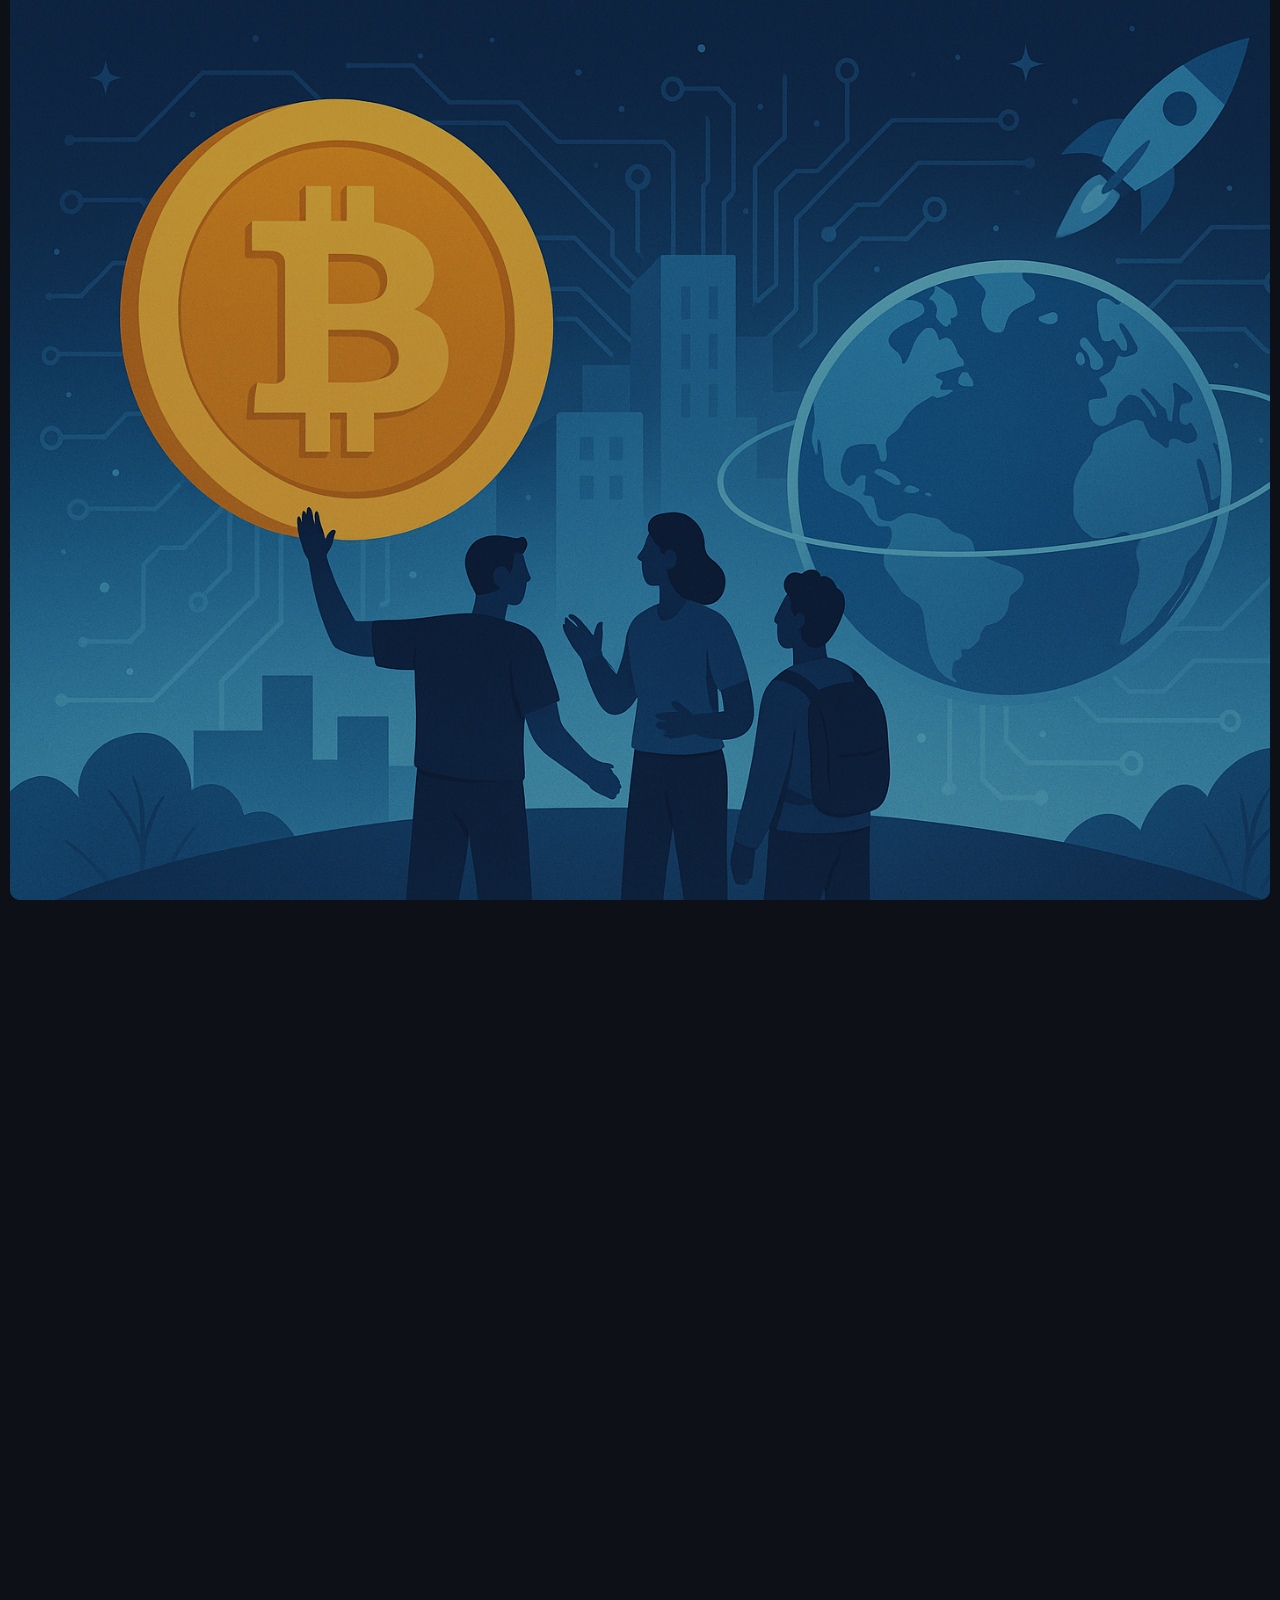
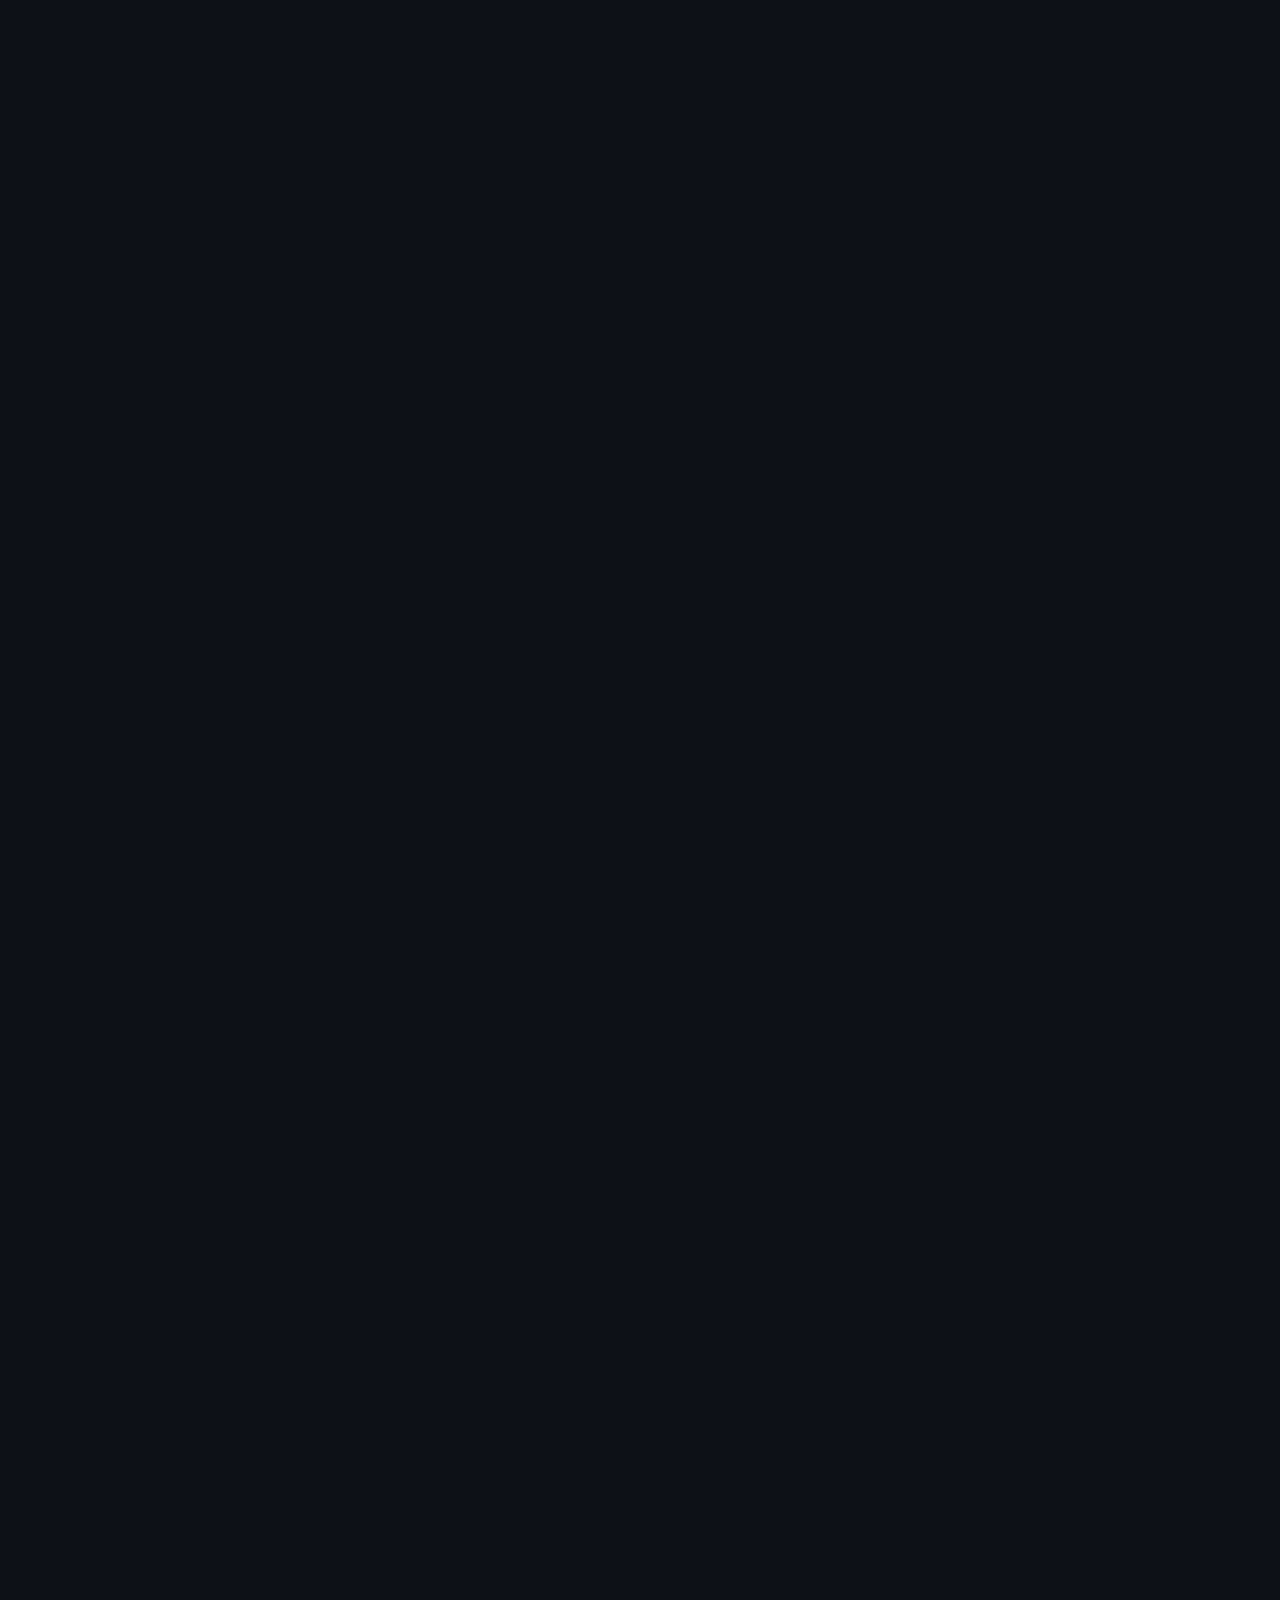
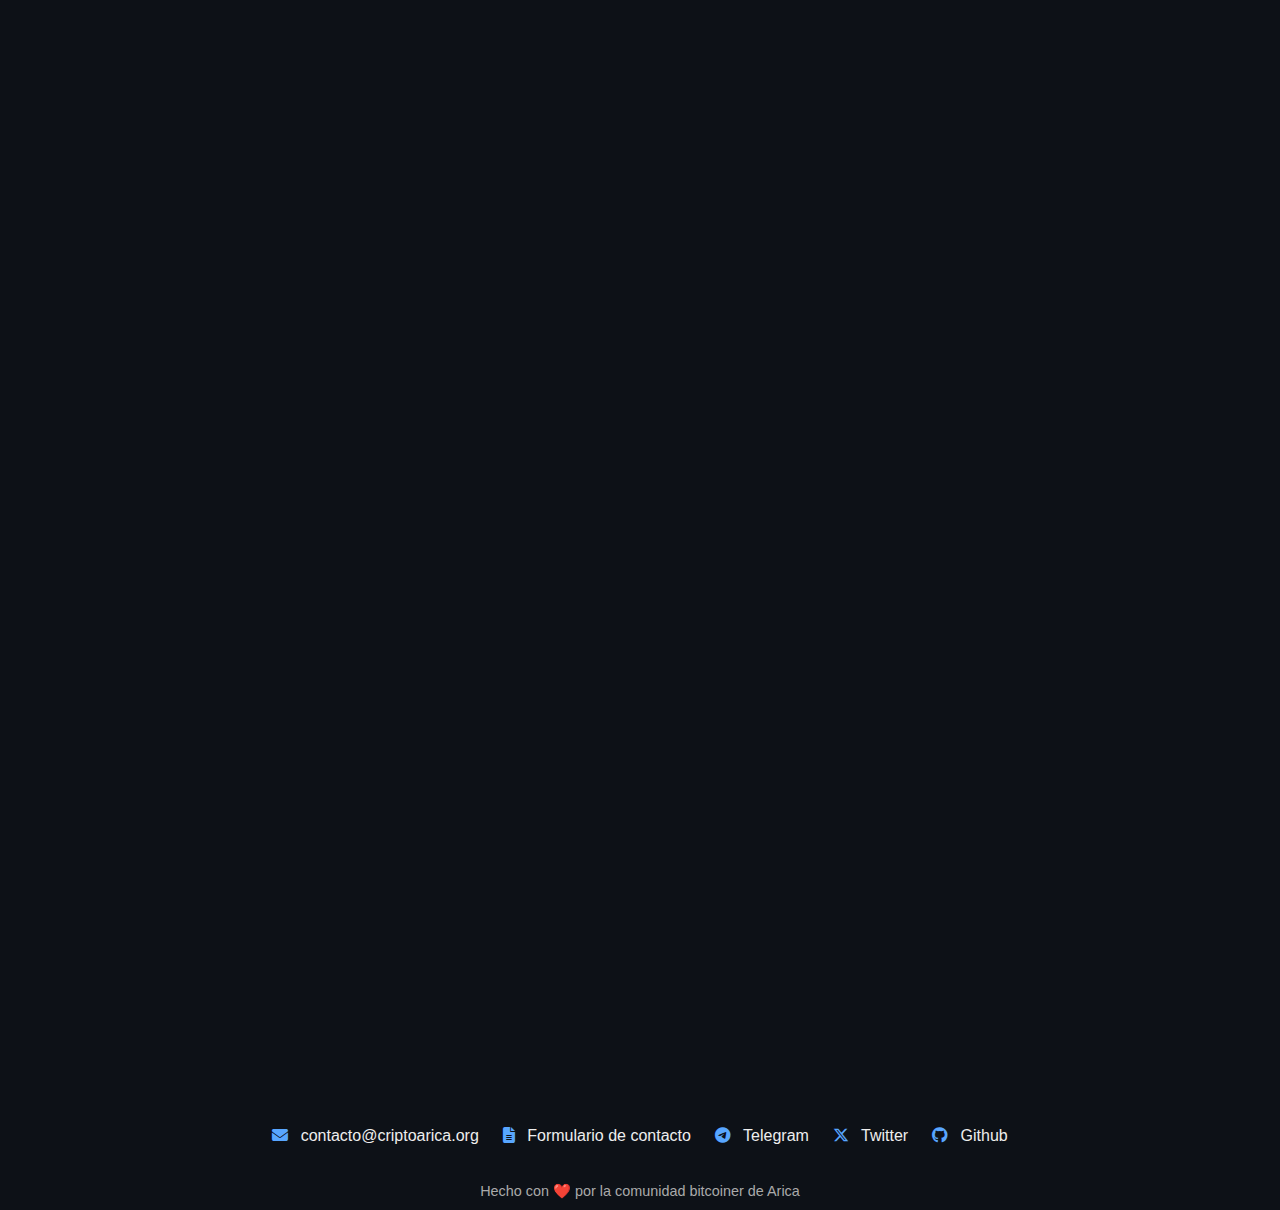
<file: index.html>
<!DOCTYPE html>
<html lang="es">
<head>
  <!-- Essential Meta -->
  <meta charset="UTF-8">
  <meta name="viewport" content="width=device-width, initial-scale=1.0">
  <title>CriptoArica - ₿itcoin en tu ciudad</title>
  <meta name="description" content="CriptoArica: Aprende, compra y usa Bitcoin en tu ciudad. Recursos, guías y herramientas para impulsar la adopción de ₿itcoin en Arica.">
  <meta name="keywords" content="Bitcoin, CriptoArica, Arica, criptomonedas, Lightning, BTC, educación Bitcoin, compra Bitcoin, P2P">
  <meta name="author" content="CriptoArica">

  <!-- Canonical -->
  <link rel="canonical" href="https://criptoarica.org">

  <!-- Favicon & Icons -->
  <link rel="icon" type="image/png" href="/assets/img/favicon-96x96.png" sizes="96x96">
  <link rel="icon" type="image/svg+xml" href="/assets/img/favicon.svg">
  <link rel="shortcut icon" href="/assets/img/favicon.ico" type="image/x-icon">
  <link rel="apple-touch-icon" sizes="180x180" href="/assets/img/apple-touch-icon.png">
  <link rel="manifest" href="/assets/img/site.webmanifest">

  <!-- Preconnect for FontAwesome (performance boost) -->
  <link rel="preconnect" href="https://cdnjs.cloudflare.com" crossorigin>

  <!-- Stylesheets -->
  <link rel="stylesheet" href="./assets/css/main.css">
  <link rel="stylesheet" href="https://cdnjs.cloudflare.com/ajax/libs/font-awesome/6.5.0/css/all.min.css">

  <!-- Social: Open Graph -->
  <meta property="og:title" content="CriptoArica - ₿itcoin en tu ciudad">
  <meta property="og:description" content="Recursos, guías y herramientas para usar y aceptar Bitcoin en Arica.">
  <meta property="og:image" content="https://criptoarica.org/assets/img/social-preview.png">
  <meta property="og:url" content="https://criptoarica.org">
  <meta property="og:type" content="website">

  <!-- Social: Twitter Card -->
  <meta name="twitter:card" content="summary_large_image">
  <meta name="twitter:title" content="CriptoArica - ₿itcoin en tu ciudad">
  <meta name="twitter:description" content="Recursos, guías y herramientas para usar y aceptar Bitcoin en Arica.">
  <meta name="twitter:image" content="https://criptoarica.org/assets/img/social-preview.png">

  <!-- Structured Data: Organization Schema -->
  <script type="application/ld+json">
  {
    "@context": "https://schema.org",
    "@type": "Organization",
    "name": "CriptoArica",
    "url": "https://criptoarica.org",
    "logo": "https://criptoarica.org/assets/img/logo.png",
    "sameAs": [
      "https://twitter.com/CriptoArica",
      "https://facebook.com/CriptoArica"
    ],
    "description": "Recursos y herramientas para impulsar la adopción de Bitcoin en Arica.",
    "address": {
      "@type": "PostalAddress",
      "addressLocality": "Arica",
      "addressCountry": "CL"
    }
  }
  </script>

  <!-- Main Script (deferred for performance) -->
  <script src="./js/components/main.js" defer></script>
</head>
<body>
    <div id="header" class="site-header"></div>
    <main>
        <div class="hero">
     
            <div class="hero-content">
                <h1>CriptoArica.org</h1>
                <p>Únete a una comunidad que cree en la autosoberanía, la privacidad y el futuro sin intermediarios. Aprendemos, compartimos y adoptamos Bitcoin de verdad.</p>
                
                <div class="cta-group">
                  <a href="#resources" class="cta-button">
                    <i class="fas fa-book-open"></i> Explora nuestros recursos
                  </a>
                  <a href="#comprar" class="cta-button">
                    <i class="fas fa-coins"></i> Comprar Bitcoin
                  </a>
                  <a href="#aceptar" class="cta-button">
                    <i class="fas fa-store"></i> Vender con Bitcoin
                  </a>
                </div>
              </div>
        </div>
        
        <section id="aceptar" class="highlight fade-in">
         
            <h2>¡Orgullosos de traer el primer comercio en Arica que acepta Bitcoin!</h2>
            <p>
              Nos enorgullece anunciar que, como comunidad, dimos un paso concreto hacia la adopción real de Bitcoin en Arica. 
              Acompañamos a <strong>El Horno Pizzeria</strong> en la implementación de pagos tanto <strong>on-chain</strong> como a través de <strong>Lightning Network</strong>, permitiendo a cualquier persona pagar con Bitcoin de forma rápida, segura y sin intermediarios.
            </p>
            <p>
              Este es solo el comienzo. Nuestro objetivo es seguir ayudando a más comercios locales a sumarse a esta red descentralizada, brindando herramientas, capacitación y soporte técnico.
            </p>
            <blockquote>
              “No se trata solo de aceptar otra forma de pago. Se trata de formar parte de una revolución financiera que devuelve el poder a las personas.”  
            </blockquote>
            <a href="#contacto" class="cta-btn disabled">Aceptar Bitcoin en mi negocio local</a>
        </section>

        <section class="por-que-bitcoin fade-in">
            <h2>¿Por qué Bitcoin?</h2>
            <div class="benefits-grid">
              <div class="benefit">
                <i class="fas fa-user-lock fa-2x"></i>
                <h3>Privacidad y control total</h3>
                <p>Usa tu dinero sin pedir permiso. Custodia tus fondos sin bancos ni gobiernos.</p>
              </div>
              <div class="benefit">
                <i class="fas fa-globe fa-2x"></i>
                <h3>Red global, poder local</h3>
                <p>Bitcoin funciona en cualquier parte del mundo, y empieza contigo, aquí.</p>
              </div>
              <div class="benefit">
                <i class="fas fa-graduation-cap fa-2x"></i>
                <h3>Educación real y sin atajos</h3>
                <p>No prometemos rendimientos, enseñamos principios. Acá se viene a entender, no a especular.</p>
              </div>
            </div>
          </section>

   
        <section class="quienes-somos fade-in">
            <h2><i class="fas fa-user-friends"></i> ¿Quiénes Somos?</h2>
            <p>
              Somos una comunidad de bitcoiners locales que cree en la autosoberanía, la educación y la colaboración. Para nosotros, <strong>Bitcoin no es solo un activo: es una herramienta para construir un futuro más libre y justo</strong>.
            </p>
            <p>
              Nos reunimos para aprender juntos, compartir experiencias reales, ayudarnos entre pares y fomentar el uso consciente y práctico de Bitcoin en nuestra ciudad.
            </p>
          </section>
          


        <section class="que-hacemos fade-in">
            <h2><i class="fas fa-hands-helping"></i> ¿Qué hacemos en la comunidad?</h2>
            <ul class="acciones-comunidad">
              <li><i class="fas fa-users"></i> Encuentros mensuales presenciales</li>
              <li><i class="fas fa-wallet"></i> Talleres prácticos de uso de wallets</li>
              <li><i class="fas fa-comments"></i> Charlas y debates sobre la filosofía de Bitcoin</li>
              <li><i class="fas fa-hands"></i> Ayuda entre pares para comprar, vender o aceptar BTC</li>
              <li><i class="fas fa-store"></i> Campañas para que comercios locales acepten Bitcoin</li>
              <li><i class="fas fa-building"></i> Organización de espacios y actividades locales</li>
              <li><i class="fas fa-calendar-alt"></i> Eventos, meetups y workshops</li>
              <li><i class="fas fa-comments-dollar"></i> Foros y canales abiertos de conversación</li>
            </ul>
          </section>
          

        <section id="resources" class="resources fade-in">
            <h2 style="text-align: center;">Explora nuestros recursos</h2>
            <div class="grid">
                <div class="card" onclick="goTo('glosario')">
                    <h3><i class="fas fa-book-open"></i> Glosario DeFi</h3>
                    <p>Términos esenciales para entender el ecosistema descentralizado.</p>
                </div>
                <div class="card" onclick="goTo('estrategias')">
                    <h3><i class="fas fa-chart-line"></i> Estrategias de Portafolio</h3>
                    <p>Ideas para resguardar tu capital con criptomonedas.</p>
                </div>
                <div class="card" onclick="goTo('blockchain')">
                    <h3><i class="fas fa-globe"></i> Recursos Blockchain</h3>
                    <p>Enlaces útiles, exploradores, estadísticas y herramientas.</p>
                </div>
                <div class="card" id ="comprar" onclick="goTo('comprar')">
                    <h3>⇄ ¿Cómo comprar ₿itcoin?</h3>
                    <p>Guía para adquirir BTC fácilmente en Chile y P2P.</p>
                </div>
                <div class="card" onclick="goTo('robosats')">
                    <h3><i class="fas fa-robot"></i> RoboSats</h3>
                    <p>Privacidad y soberanía al comprar bitcoin entre pares.</p>
                </div>
                <div class="card" onclick="goTo('comunidad')">
                    <h3><i class="fas fa-network-wired"></i> Comunidad</h3>
                    <p>Meetups, talleres, y oportunidades para participar.</p>
                </div>
            </div>
        </section>

            <section class="cta-main fade-in">
                <h2><i class="fas fa-bullhorn"></i> Esto recién comienza. Y tu participación importa.</h2>
                <p>
                  <i class="fas fa-seedling"></i> Si alguna vez sentiste que el sistema tradicional no te representa del todo, aquí vas a encontrar nuevas perspectivas.<br>
                  <i class="fas fa-users"></i> Bitcoin no se vende, se entiende. Y en comunidad, mucho mejor.
                </p>
              
                <div class="evento-destacado">
                  <h3><i class="fas fa-calendar-alt"></i> Próximo Evento</h3>
                  <p><strong><i class="fas fa-clock"></i> Viernes 04 de Julio</strong> – Meetup Bitcoiner en <em>Arica</em></p>
                  <a href="https://forms.gle/5XtWmJvQcL9SvV3VA" class="evento-button disabled">
                    <i class="fas fa-check-circle"></i> Confirmar asistencia
                  </a>
                </div>
              
                <a href="https://forms.gle/5XtWmJvQcL9SvV3VA" class="cta-button disabled">
                  <i class="fas fa-user-plus"></i> Quiero sumarme a la comunidad
                </a>
              </section>
              
    
    </main>
    <div id="footer" class="site-footer"></div>
  
   
    <script type="module">
      import { loadLayout } from './js/components/layout.js';
    
      loadLayout(); // <-- CALL the function
    </script>
    
   
    <!-- <script src="js/main.js"></script> -->
    <!-- <script type="module" src="js/main.js"></script> -->



</body>
  
</html>
</file>
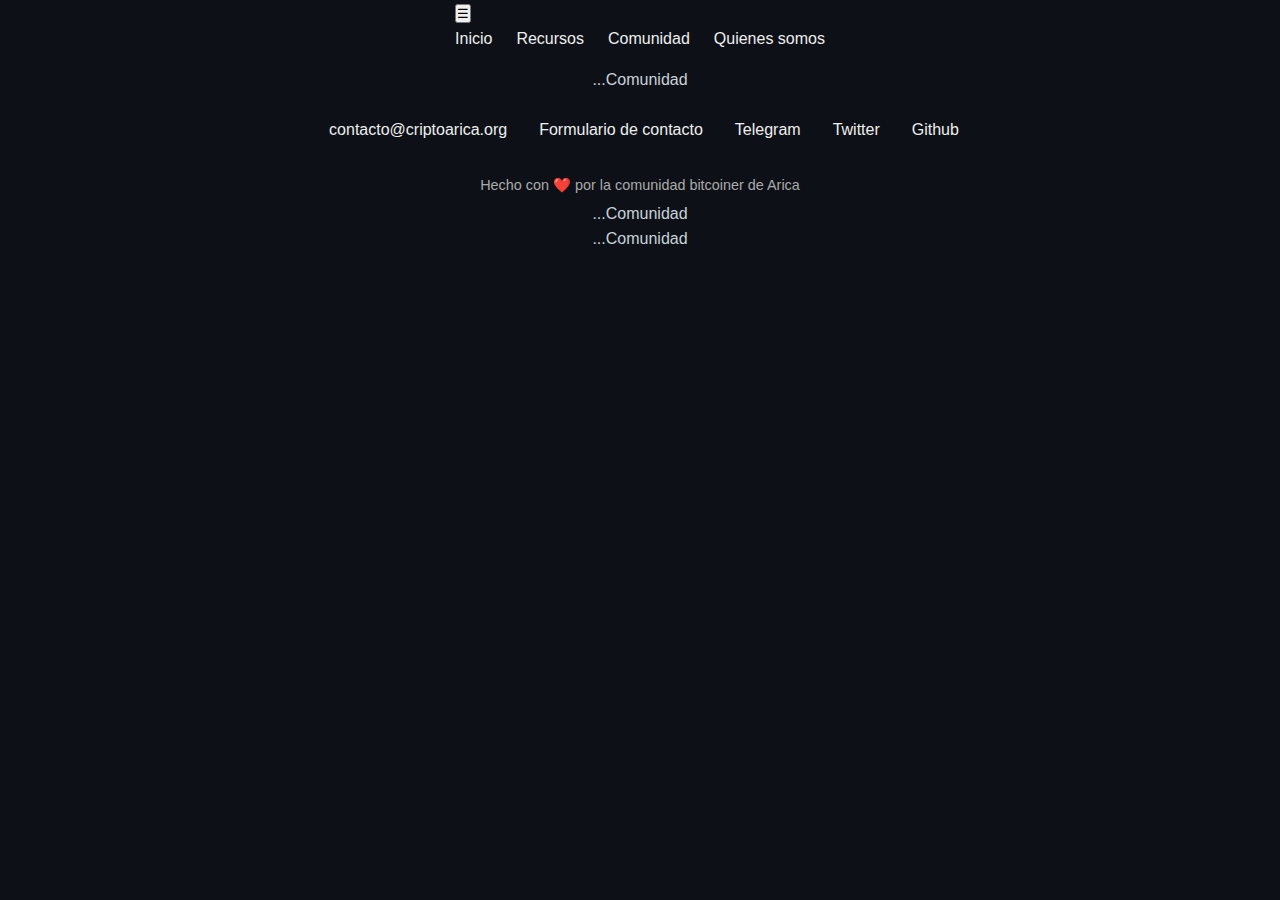
<file: comunidad.html>
<!DOCTYPE html>
<html lang="en">
<head>
    <meta charset="UTF-8">
    <meta name="viewport" content="width=device-width, initial-scale=1.0">
    <link rel="stylesheet" href="./assets/css/main.css" />

    <title>Document</title>
</head>
<body>
    <div id="header"></div>
    <main>...Comunidad</main>
    <div id="footer"></div>
  
    <!-- place header and footer -->
    <script type="module">
        import { loadLayout } from './js/components/layout.js';
        loadLayout();
    </script>
      
</body>
  
</html><!DOCTYPE html>
<html lang="en">
<head>
    <meta charset="UTF-8">
    <meta name="viewport" content="width=device-width, initial-scale=1.0">
    <link rel="stylesheet" href="./assets/css/main.css" />

    <title>Document</title>
</head>
<body>
    <div id="header"></div>
    <main>...Comunidad</main>
    <div id="footer"></div>
  
    <!-- place header and footer -->
    <script type="module">
        import { loadLayout } from './js/components/layout.js';
        loadLayout();
    </script>
      
</body>
  
</html><!DOCTYPE html>
<html lang="en">
<head>
    <meta charset="UTF-8">
    <meta name="viewport" content="width=device-width, initial-scale=1.0">
    <link rel="stylesheet" href="./assets/css/main.css" />

    <title>Document</title>
</head>
<body>
    <div id="header"></div>
    <main>...Comunidad</main>
    <div id="footer"></div>
  
    <!-- place header and footer -->
    <script type="module">
        import { loadLayout } from './js/components/layout.js';
        loadLayout();
    </script>
      
</body>
  
</html>
</file>
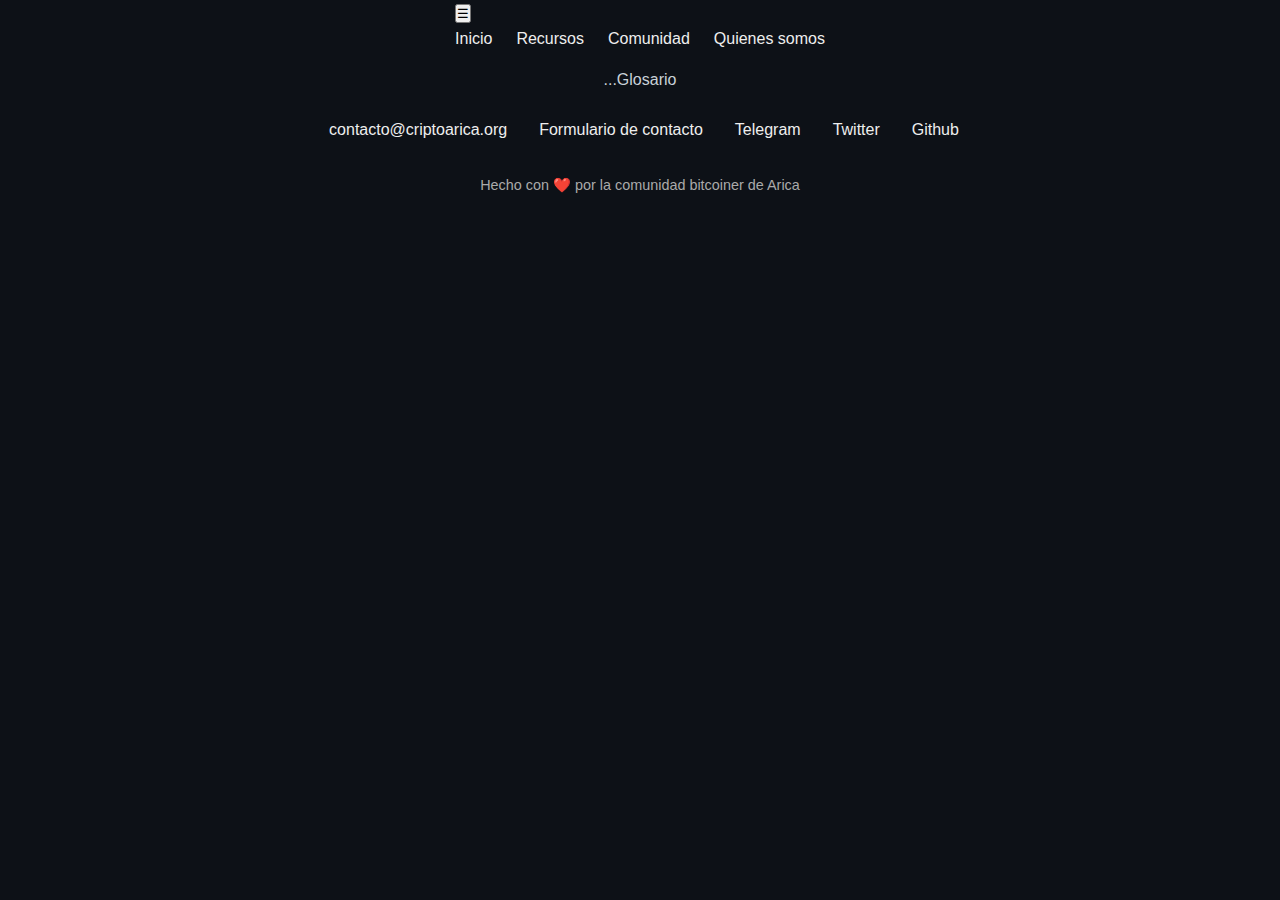
<file: glosario.html>
<!DOCTYPE html>
<html lang="en">
<head>
    <meta charset="UTF-8">
    <meta name="viewport" content="width=device-width, initial-scale=1.0">
    <link rel="stylesheet" href="./assets/css/main.css" />

    <title>Document</title>
</head>
<body>
    <div id="header"></div>
    <main>...Glosario</main>
    <div id="footer"></div>
  
    <!-- place header and footer -->
    <script type="module">
        import { loadLayout } from './js/components/layout.js';
        loadLayout();
    </script>
      
</body>
  
</html>
</file>
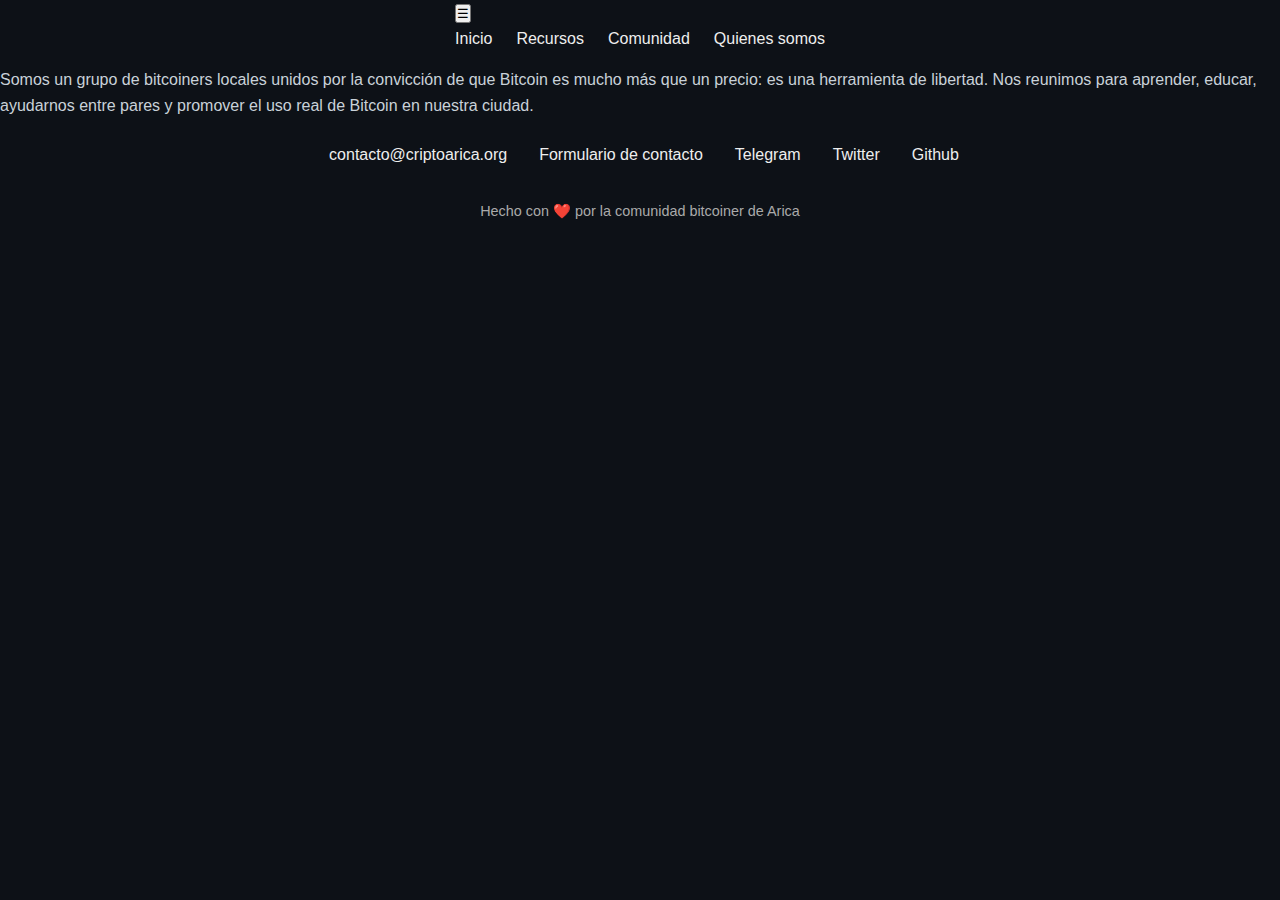
<file: nosotros.html>
<!DOCTYPE html>
<html lang="en">
<head>
    <meta charset="UTF-8">
    <meta name="viewport" content="width=device-width, initial-scale=1.0">
    <link rel="stylesheet" href="./assets/css/main.css" />

    <title>Document</title>
</head>
<body>
    <div id="header"></div>
    <main>
        Somos un grupo de bitcoiners locales unidos por la convicción de que Bitcoin es mucho más que un precio: es una herramienta de libertad. Nos reunimos para aprender, educar, ayudarnos entre pares y promover el uso real de Bitcoin en nuestra ciudad.

    </main>
    <div id="footer"></div>
  
    <!-- place header and footer -->
    <script type="module">
        import { loadLayout } from './js/components/layout.js';
        loadLayout();
    </script>
      
</body>
  
</html>
</file>
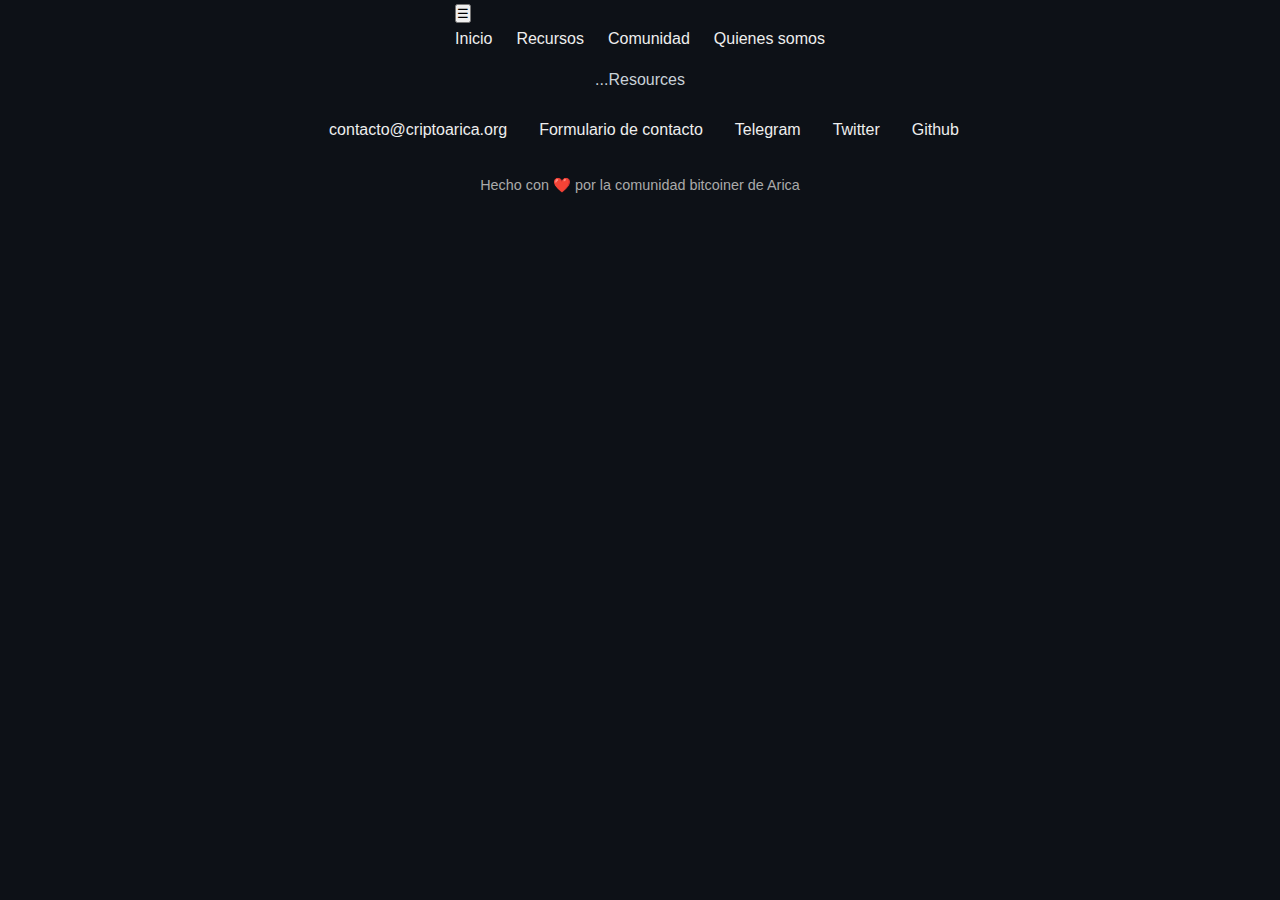
<file: resources.html>
<!DOCTYPE html>
<html lang="en">
<head>
    <meta charset="UTF-8">
    <meta name="viewport" content="width=device-width, initial-scale=1.0">
    <link rel="stylesheet" href="./assets/css/main.css" />

    <title>Document</title>
</head>
<body>
    <div id="header"></div>
    <main>...Resources</main>
    <div id="footer"></div>
  
    <!-- place header and footer -->
    <script type="module">
        import { loadLayout } from './js/components/layout.js';
        loadLayout();
    </script>
      
</body>
  
</html>
</file>
<file: assets/css/main.css>
* {
  margin: 0;
  padding: 0;
  box-sizing: border-box;
}

html {
  scroll-behavior: smooth;
}

main {
  display: flex;
  flex-direction: column;
  align-items: center;
  justify-content: center;
}

body {
  font-family: sans-serif;
  color: #c9d1d9;
  background: #0d1117;
  line-height: 1.6;
  display: flex;
  flex-direction: column;
  align-items: center;
  scroll-behavior: smooth;
  justify-content: center;
}

section {
  width: 1000px;
  display: flex;
  flex-direction: column;
  align-items: center;
  background-color: #161b22;
  padding: 2rem 1rem;
  max-width: 1200px;
  margin: 1rem auto;
  justify-content: center;
  border-radius: 15px;
}
section h2 {
  text-align: center;
  font-size: 2rem;
  margin-bottom: 2rem;
}
section p {
  font-size: 1.2rem;
  max-width: 700px;
  text-align: center;
  line-height: 1.6;
  margin-bottom: 1rem;
}

@media (max-width: 1024px) {
  section {
    width: 95%;
  }
  section h2 {
    font-size: 2rem;
  }
  section p {
    font-size: 1.1rem;
  }
}
@media (max-width: 768px) {
  section {
    width: 90%;
  }
  section h2 {
    font-size: 1.6rem;
  }
  section p {
    font-size: 1rem;
    padding: 0 1rem;
  }
}
@media (max-width: 480px) {
  section {
    width: 90%;
    padding: 1.5rem 0.5rem;
  }
  section h2 {
    font-size: 1.4rem;
  }
  section p {
    font-size: 0.95rem;
  }
}
.fade-in {
  opacity: 0;
  transform: translateY(30px);
  transition: opacity 0.6s ease-out, transform 0.6s ease-out;
}
.fade-in.show {
  opacity: 1;
  transform: translateY(0);
}

.hero {
  background-image: url("/assets/img/hero-img.png");
  min-height: 100vh;
  box-shadow: inset 0 0 0 2000px rgba(0, 0, 0, 0.25);
  background-repeat: no-repeat;
  background-size: cover;
  width: calc(100vw - 20px);
  display: flex;
  flex-direction: column;
  justify-content: center;
  align-items: center;
  border-bottom-left-radius: 10px;
  border-bottom-right-radius: 10px;
}

.hero-content {
  max-width: 800px;
  display: flex;
  flex-direction: column;
  justify-content: center;
  align-items: center;
  background: rgba(0, 0, 0, 0.731);
  padding: 2rem;
  border-radius: 10px;
  opacity: 0;
  transform: translateY(20px);
  animation: fadeInUp 1.2s ease-out 1.5s forwards;
}
.hero-content h1 {
  font-size: 2.8rem;
  margin-bottom: 1rem;
  color: #58a6ff;
}
.hero-content p {
  font-size: 1.2rem;
  line-height: 1.6;
  color: #ccc;
  margin-bottom: 2rem;
}
.hero-content .cta-group {
  display: flex;
  flex-wrap: wrap;
  gap: 1rem;
  justify-content: center;
}
.hero-content .cta-group .cta-button {
  display: flex;
  align-items: center;
  gap: 0.5rem;
  background-color: #0066ff;
  color: #fff;
  padding: 0.8rem 1.2rem;
  border-radius: 2rem;
  text-decoration: none;
  font-weight: 600;
  transition: background-color 0.3s ease;
}
.hero-content .cta-group .cta-button i {
  font-size: 1.2rem;
}
.hero-content .cta-group .cta-button:hover {
  background-color: #0055cc;
}

@keyframes fadeInUp {
  to {
    opacity: 1;
    transform: translateY(0);
  }
}
@media (max-width: 768px) {
  .hero {
    max-width: 95%;
    margin: 0 0.5rem;
  }
  .hero-content h1 {
    font-size: 2.5rem;
  }
  .hero-content p {
    font-size: 1rem;
  }
  .hero-content .cta-button {
    font-size: 1rem;
    padding: 0.5rem 1.5rem;
  }
}
strong {
  color: #58a6ff;
  font-weight: 600;
}

.highlight {
  position: relative;
  border-radius: 1rem;
  background-color: #111;
  color: white;
  overflow: hidden;
  z-index: 1;
}
.highlight::before {
  content: "";
  position: absolute;
  top: -2px;
  left: -2px;
  right: -2px;
  bottom: -2px;
  background: linear-gradient(270deg, red, orange, yellow, green, cyan, blue, violet, red);
  background-size: 400% 400%;
  animation: rainbowBorder 10s linear infinite;
  z-index: -1;
  border-radius: inherit;
}
.highlight::after {
  content: "";
  position: absolute;
  top: 4px;
  left: 4px;
  right: 4px;
  bottom: 4px;
  background: #111;
  border-radius: inherit;
  z-index: -1;
}
.highlight h2 {
  font-size: 2.4rem;
  color: #58a6ff;
  text-align: center;
}
.highlight p {
  font-size: 1.2rem;
  line-height: 1.8;
  margin-bottom: 1.2rem;
}
.highlight blockquote {
  font-style: italic;
  color: #58a6ff;
  border-left: 4px solid #58a6ff;
  padding-left: 1rem;
  margin: 1.5rem 0;
  font-size: 1.05rem;
}
.highlight .cta-btn {
  display: inline-block;
  margin-top: 1.5rem;
  padding: 0.8rem 1.5rem;
  background-color: #0066ff;
  color: white;
  font-size: 1.8rem;
  font-weight: bold;
  border-radius: 2rem;
  text-decoration: none;
  transition: background-color 0.3s ease;
}
.highlight .cta-btn .disabled {
  pointer-events: none;
  cursor: not-allowed;
  opacity: 0.5;
}
.highlight .cta-btn .disabled:hover {
  background-color: #0055cc;
}

@media (max-width: 768px) {
  .highlight {
    padding: 2rem 1rem;
  }
  .highlight h2 {
    font-size: 1.8rem;
  }
  .highlight p {
    font-size: 1rem;
  }
  .highlight blockquote {
    font-size: 0.95rem;
    padding: 0.8rem 1rem;
  }
  .highlight .cta-btn {
    font-size: 1rem;
    padding: 0.6rem 1.2rem;
  }
}
.resources p {
  font-size: 1.1rem;
  line-height: 1.6;
}

.resources, .quienes-somos {
  color: #c9d1d9;
  text-align: center;
  background: none;
}
.quienes-somos h2 {
  display: flex;
  align-items: center;
  justify-content: center;
}
.quienes-somos h2 i {
  margin-right: 0.6rem;
  color: #58a6ff;
}
.quienes-somos p {
  max-width: 700px;
  margin: 0 auto 1rem auto;
  font-size: 1.1rem;
  line-height: 1.6;
  text-align: center;
}
.quienes-somos strong {
  color: #58a6ff;
}

.que-hacemos {
  background-color: #161b22;
}
.que-hacemos h2 {
  text-align: center;
}
.que-hacemos h2 i {
  margin-right: 0.5rem;
  color: #58a6ff;
}
.que-hacemos .acciones-comunidad {
  list-style: none;
  margin: 0 auto;
}
.que-hacemos .acciones-comunidad li {
  margin: 0.75rem 0;
  font-size: 1.1rem;
  display: flex;
  align-items: center;
}
.que-hacemos .acciones-comunidad li i {
  margin-right: 0.75rem;
  color: #58a6ff;
  min-width: 25px;
  text-align: center;
}

.grid {
  display: grid;
  grid-template-columns: repeat(auto-fit, minmax(220px, 1fr));
  gap: 1rem;
  width: 100%;
}

.card {
  background: #161b22;
  padding: 1rem;
  border-radius: 10px;
  cursor: pointer;
  transition: transform 0.3s ease;
}
.card h3 {
  margin: 0 0 0.5rem;
  color: #58a6ff;
}
.card:hover {
  transform: translateY(-5px);
}

.por-que-bitcoin {
  background: none;
}
.por-que-bitcoin h2 {
  text-align: center;
}
.por-que-bitcoin .benefits-grid {
  display: grid;
  grid-template-columns: repeat(auto-fit, minmax(220px, 1fr));
  gap: 2rem;
  width: 100%;
}
.por-que-bitcoin .benefit {
  text-align: center;
  background-color: #161b22;
  padding: 2rem 1.5rem;
  border-radius: 1rem;
  transition: transform 0.3s ease;
}
.por-que-bitcoin .benefit:hover {
  transform: translateY(-5px);
}
.por-que-bitcoin .benefit i {
  font-size: 2.5rem;
  color: #58a6ff;
  margin-bottom: 1rem;
}
.por-que-bitcoin .benefit h3 {
  font-size: 1.25rem;
  margin-bottom: 0.5rem;
}
.por-que-bitcoin .benefit p {
  font-size: 1rem;
  line-height: 1.5;
}

.cta-main {
  position: relative;
  border-radius: 1rem;
  background-color: #111;
  color: white;
  overflow: hidden;
  z-index: 1;
  text-align: center;
}
.cta-main::before {
  content: "";
  position: absolute;
  top: -2px;
  left: -2px;
  right: -2px;
  bottom: -2px;
  background: linear-gradient(270deg, red, orange, yellow, green, cyan, blue, violet, red);
  background-size: 400% 400%;
  animation: rainbowBorder 10s linear infinite;
  z-index: -1;
  border-radius: inherit;
}
.cta-main::after {
  content: "";
  position: absolute;
  top: 4px;
  left: 4px;
  right: 4px;
  bottom: 4px;
  background: #111;
  border-radius: inherit;
  z-index: -1;
}
.cta-main h2 {
  font-size: 2.4rem;
  color: #58a6ff;
}
.cta-main h2 i {
  margin-right: 0.5rem;
}
.cta-main p {
  font-size: 1.2rem;
  line-height: 1.8;
  margin-bottom: 2rem;
  color: #ccc;
}
.cta-main p i {
  margin-right: 0.4rem;
  color: #58a6ff;
}
.cta-main p br {
  margin-bottom: 1rem;
}
.cta-main .evento-destacado {
  background: rgba(255, 255, 255, 0.05);
  border-left: 4px solid #58a6ff;
  padding: 2rem 1.5rem;
  margin: 2rem auto;
  max-width: 600px;
  border-radius: 10px;
  text-align: left;
}
.cta-main .evento-destacado h3 {
  font-size: 1.5rem;
  margin-bottom: 1rem;
  color: #58a6ff;
}
.cta-main .evento-destacado h3 i {
  margin-right: 0.5rem;
}
.cta-main .evento-destacado p {
  font-size: 1.1rem;
  margin-bottom: 1.5rem;
}
.cta-main .evento-destacado p strong {
  color: #fff;
}
.cta-main .evento-destacado p em {
  font-style: italic;
  color: #aaa;
}
.cta-main .evento-destacado p i {
  margin-right: 0.4rem;
}
.cta-main .evento-destacado .evento-button {
  display: inline-block;
  background-color: #0066ff;
  color: #fff;
  padding: 0.7rem 1.4rem;
  border-radius: 2rem;
  text-decoration: none;
  font-weight: 600;
  transition: background-color 0.3s ease;
}
.cta-main .evento-destacado .evento-button .disabled {
  pointer-events: none;
  cursor: not-allowed;
}
.cta-main .evento-destacado .evento-button .disabled i {
  margin-right: 0.5rem;
}
.cta-main .evento-destacado .evento-button .disabled:hover {
  background-color: #0055cc;
}
.cta-main .cta-button {
  margin-top: 2rem;
  display: inline-block;
  background-color: #0066ff;
  color: #fff;
  padding: 0.8rem 1.5rem;
  border-radius: 2rem;
  text-decoration: none;
  font-weight: 600;
  transition: background-color 0.3s ease;
}
.cta-main .disabled {
  pointer-events: none;
  cursor: not-allowed;
}
.cta-main .disabled i {
  margin-right: 0.5rem;
}
.cta-main .disabled:hover {
  background-color: #0055cc;
}

@keyframes rainbowBorder {
  0% {
    background-position: 0% 50%;
  }
  50% {
    background-position: 100% 50%;
  }
  100% {
    background-position: 0% 50%;
  }
}
.site-header {
  background-color: #0d1117;
  color: #c9d1d9;
  text-align: center;
  display: none;
  flex-direction: column;
  align-items: center;
}
.site-header button#nav-toggle {
  display: none;
}

nav#nav-menu .nav-links {
  list-style: none;
  padding: 0;
  display: flex;
  flex-wrap: wrap;
  justify-content: center;
  gap: 1.5rem;
  margin-bottom: 1rem;
}

a {
  color: #eee;
  text-decoration: none;
  font-weight: 500;
  transition: color 0.3s;
}

@media (max-width: 1024px) {
  .site-header {
    width: 95%;
  }
}
@media (max-width: 768px) {
  .site-header {
    width: 90%;
  }
  .site-header button#nav-toggle {
    display: block;
  }
  nav#nav-menu {
    display: none;
  }
}
@media (max-width: 480px) {
  .site-header {
    width: 90%;
  }
}
.site-footer {
  background-color: #0d1117;
  color: #c9d1d9;
  padding: 1.5rem 1rem 0.2rem 1rem;
  text-align: center;
  display: flex;
  flex-direction: column;
  align-items: center;
}
.site-footer nav ul {
  list-style: none;
  padding: 0;
  display: flex;
  flex-wrap: wrap;
  justify-content: center;
  gap: 1.5rem;
  margin-bottom: 1rem;
}
.site-footer nav ul li a {
  color: #eee;
  text-decoration: none;
  font-weight: 500;
  transition: color 0.3s;
}
.site-footer nav ul li a i {
  margin-right: 0.5rem;
  color: #58a6ff;
}
.site-footer nav ul li a:hover {
  color: #58a6ff;
}
.site-footer .credito {
  font-size: 0.9rem;
  color: #aaa;
  margin-top: 1rem;
}

@media (max-width: 1024px) {
  .site-footer {
    width: 95%;
  }
}
@media (max-width: 768px) {
  .site-footer {
    width: 90%;
  }
}
@media (max-width: 480px) {
  .site-footer {
    width: 90%;
  }
}/*# sourceMappingURL=main.css.map */
</file>
